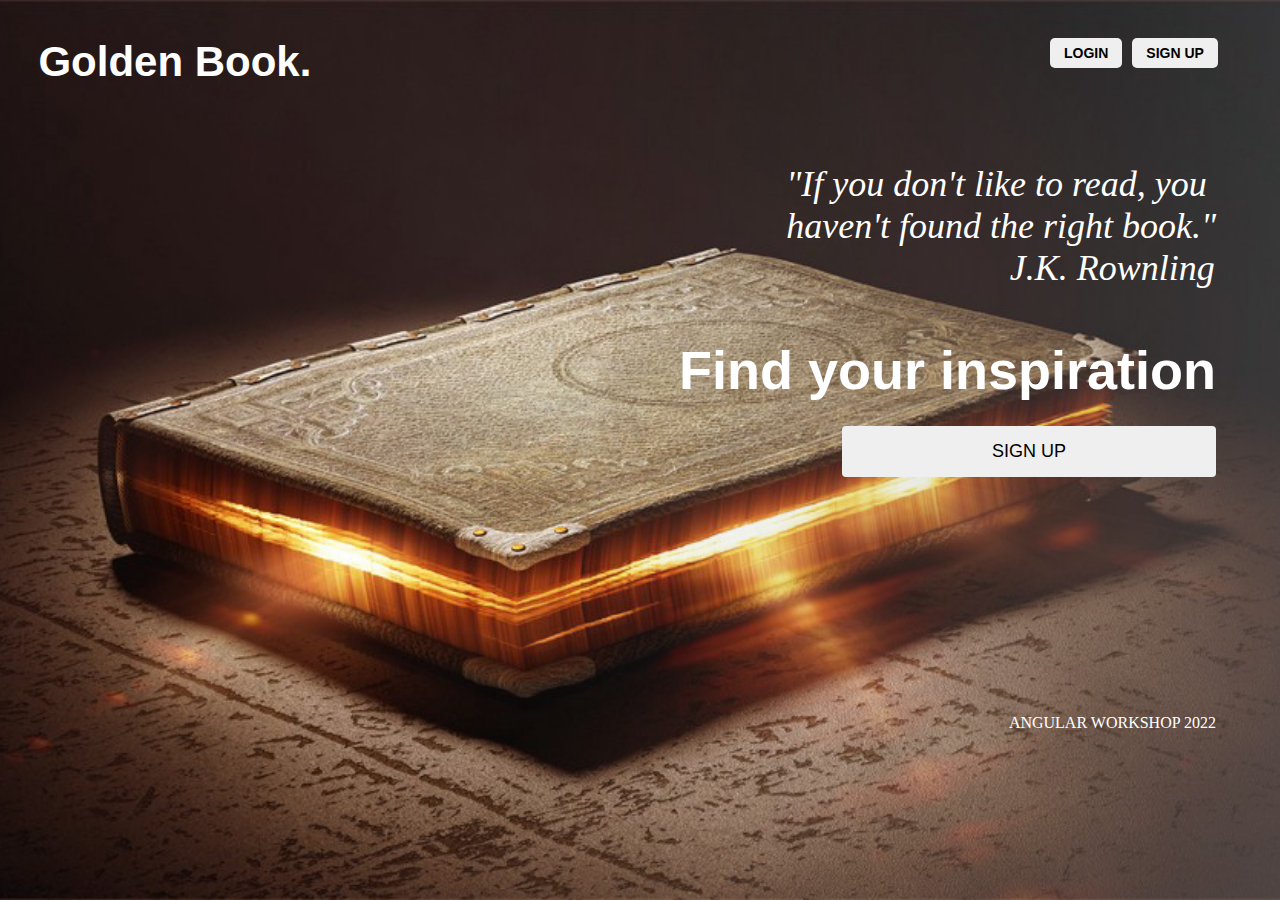
<file: Golden-Book-mt/html/index.html>
<!DOCTYPE html>
<html>
  <head>
    <title>Golden Book</title>
    <link rel="stylesheet" type="text/css" href="../css/style.css" />
    <link rel="icon" href="/favorites-icon.png" />
    <meta name="viewport" content="width=device-width, initial-scale=1" />
  </head>
  <body>
    <header>
      <div class="header">
        <h1 class="top-left">Golden Book.</h1>
        <div class="top-right">
          <div class="log-in">
            <button class="login"><a href="login.html">LOGIN</a></button>
          </div>
          <div>
            <button class="sign-up"><a href="sign-up.html">SIGN UP</a></button>
          </div>
        </div>
      </div>
    </header>

    <div class="content">
      <div class="quote">
        <p>
          <i
            >"If you don't like to read, you <br />haven't found the right
            book." <br /><span class="author">J.K. Rownling</span></i
          >
        </p>
      </div>
      <h2 class="text-h2">Find your inspiration</h2>
      <div>
        <button class="signup-button">
          <a href="sign-up.html">SIGN UP</a>
        </button>
      </div>
    </div>

    <footer>
      <p>ANGULAR WORKSHOP 2022</p>
    </footer>
  </body>
</html>
</file>
<file: Golden-Book-mt/css/style.css>
* {
  margin: 0;
  padding: 0;
}

.background-gradient {
  background-image: linear-gradient(
    to left,
    rgba(226, 222, 222, 0.466) 0%,
    transparent
  );
  position: absolute;
  height: 100%;
  width: 100%;
}

body {
  background-image: url(../html/images/golden-book22.jpeg);
  background-size: cover;
  background-repeat: no-repeat;
  background-attachment: fixed;
  background-position: center;
  display: flex;
  flex-direction: column;
}

p,
h1,
h2,
h3,
h4,
h5 {
  color: #ffffff;
}

header {
  padding-top: 3%;
  padding-left: 3%;
}

.header {
  display: flex;
  justify-content: space-between;
}

.top-left {
  font-family: "Roboto", sans-serif;
  font-size: 42px;
  font-style: bold;
}
.top-right {
  display: flex;
  margin-right: 5%;
}

.login {
  font-weight: bold;
  padding: 7px 14px;
  border-radius: 5px;
  font-size: 14px;
  border: none;
  cursor: pointer;
}

.sign-up {
  font-weight: bold;
  padding: 7px 14px;
  margin-left: 10px;
  border-radius: 5px;
  font-size: 14px;
  cursor: pointer;
  border: none;
  text-decoration: none;
}

.text-h2 {
  font-family: "Roboto", sans-serif;
}

a {
  color: rgb(0, 0, 0);
  text-decoration: none;
  cursor: pointer;
}

a:visited {
  text-decoration: none;
  color: black;
}

a:hover {
  cursor: pointer;
}

.content {
  display: flex;
  flex-direction: column;
  align-items: flex-end;
  margin-top: 6%;
  margin-right: 5%;
}

.quote i {
  font-size: 36px;
  font-style: bold;
}

.author {
  margin-left: 52%;
}

.text-h2 {
  margin-top: 50px;
  font-size: 54px;
  font-stretch: 100%;
}

.signup-button {
  margin-top: 25px;
  font-size: 18px;
  padding: 15px 150px;
  border-radius: 4px;
  border: none;
  font-weight: 500;
  cursor: pointer;
}

footer {
  display: flex;
  flex-direction: column;
  align-items: flex-end;
  /* background-color: rgb(255, 0, 0); */
  margin-right: 5%;
  margin-top: 18.5%;
}
</file>
